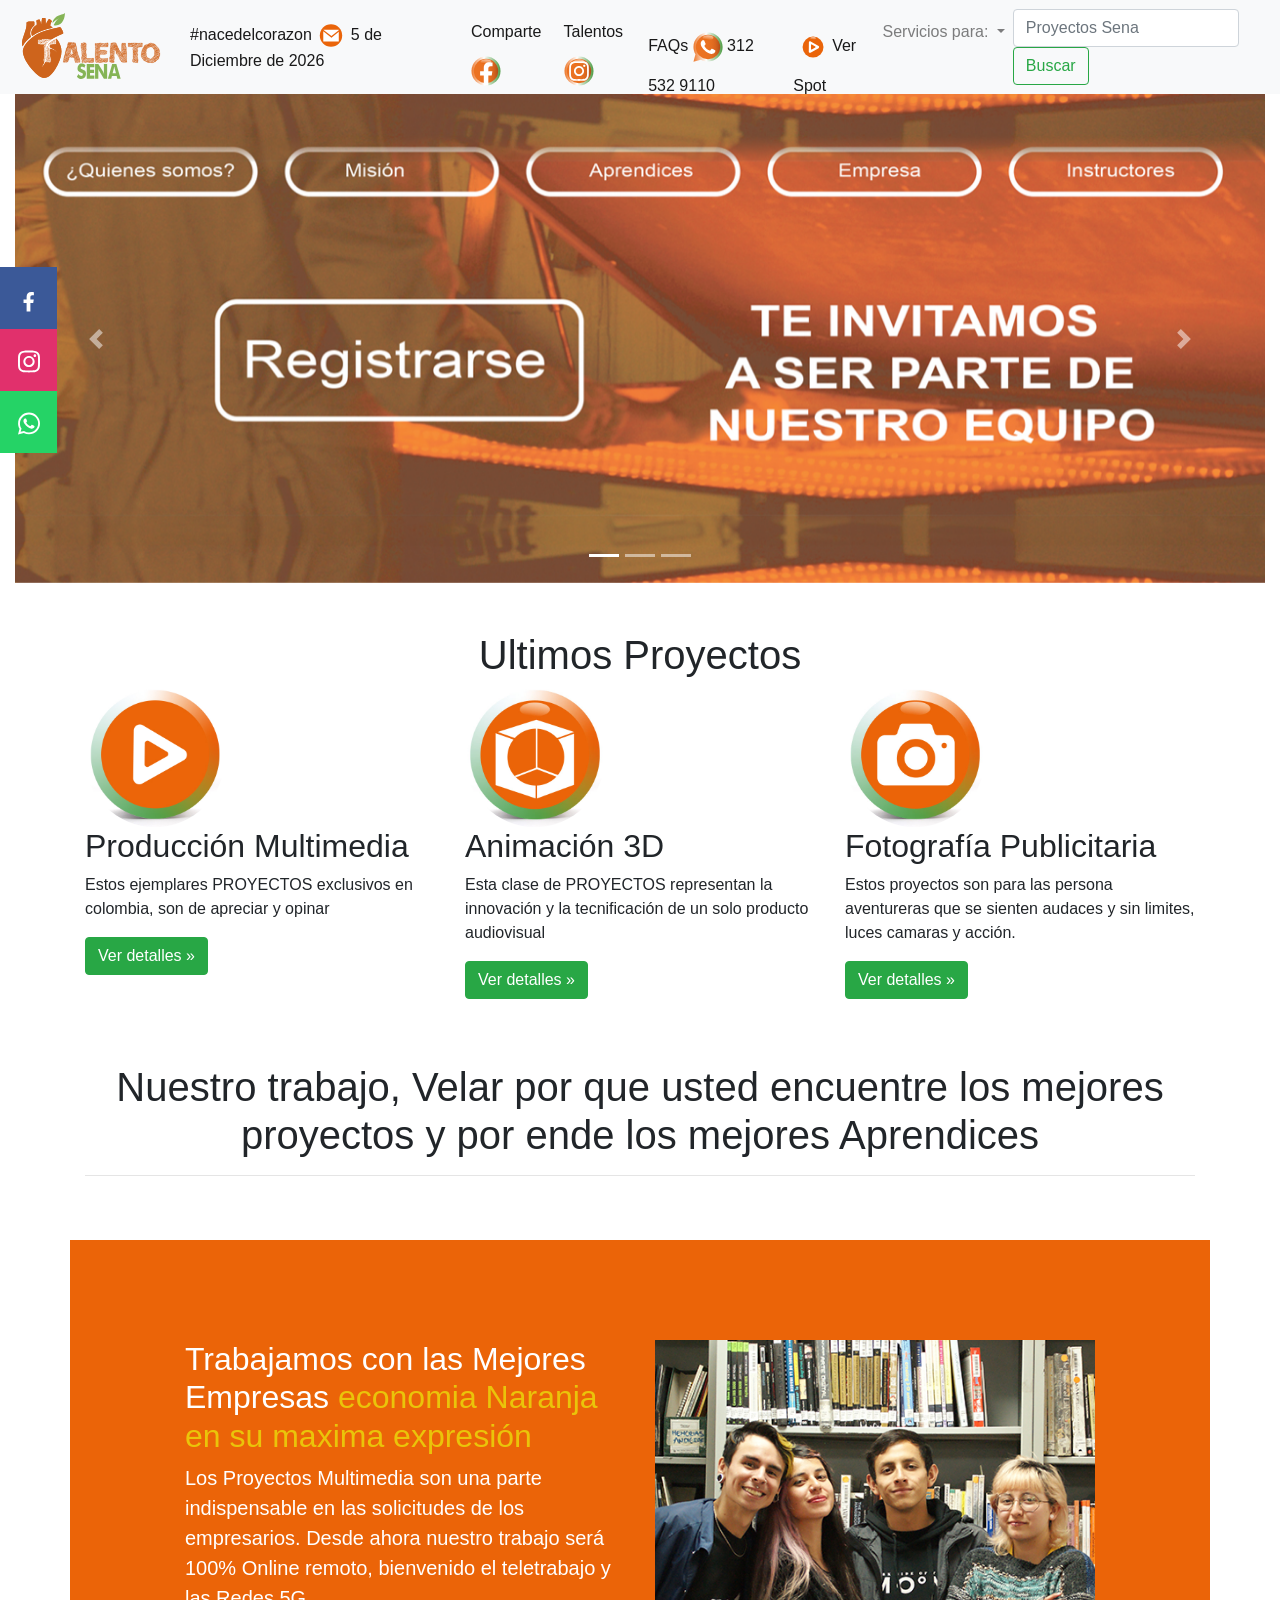
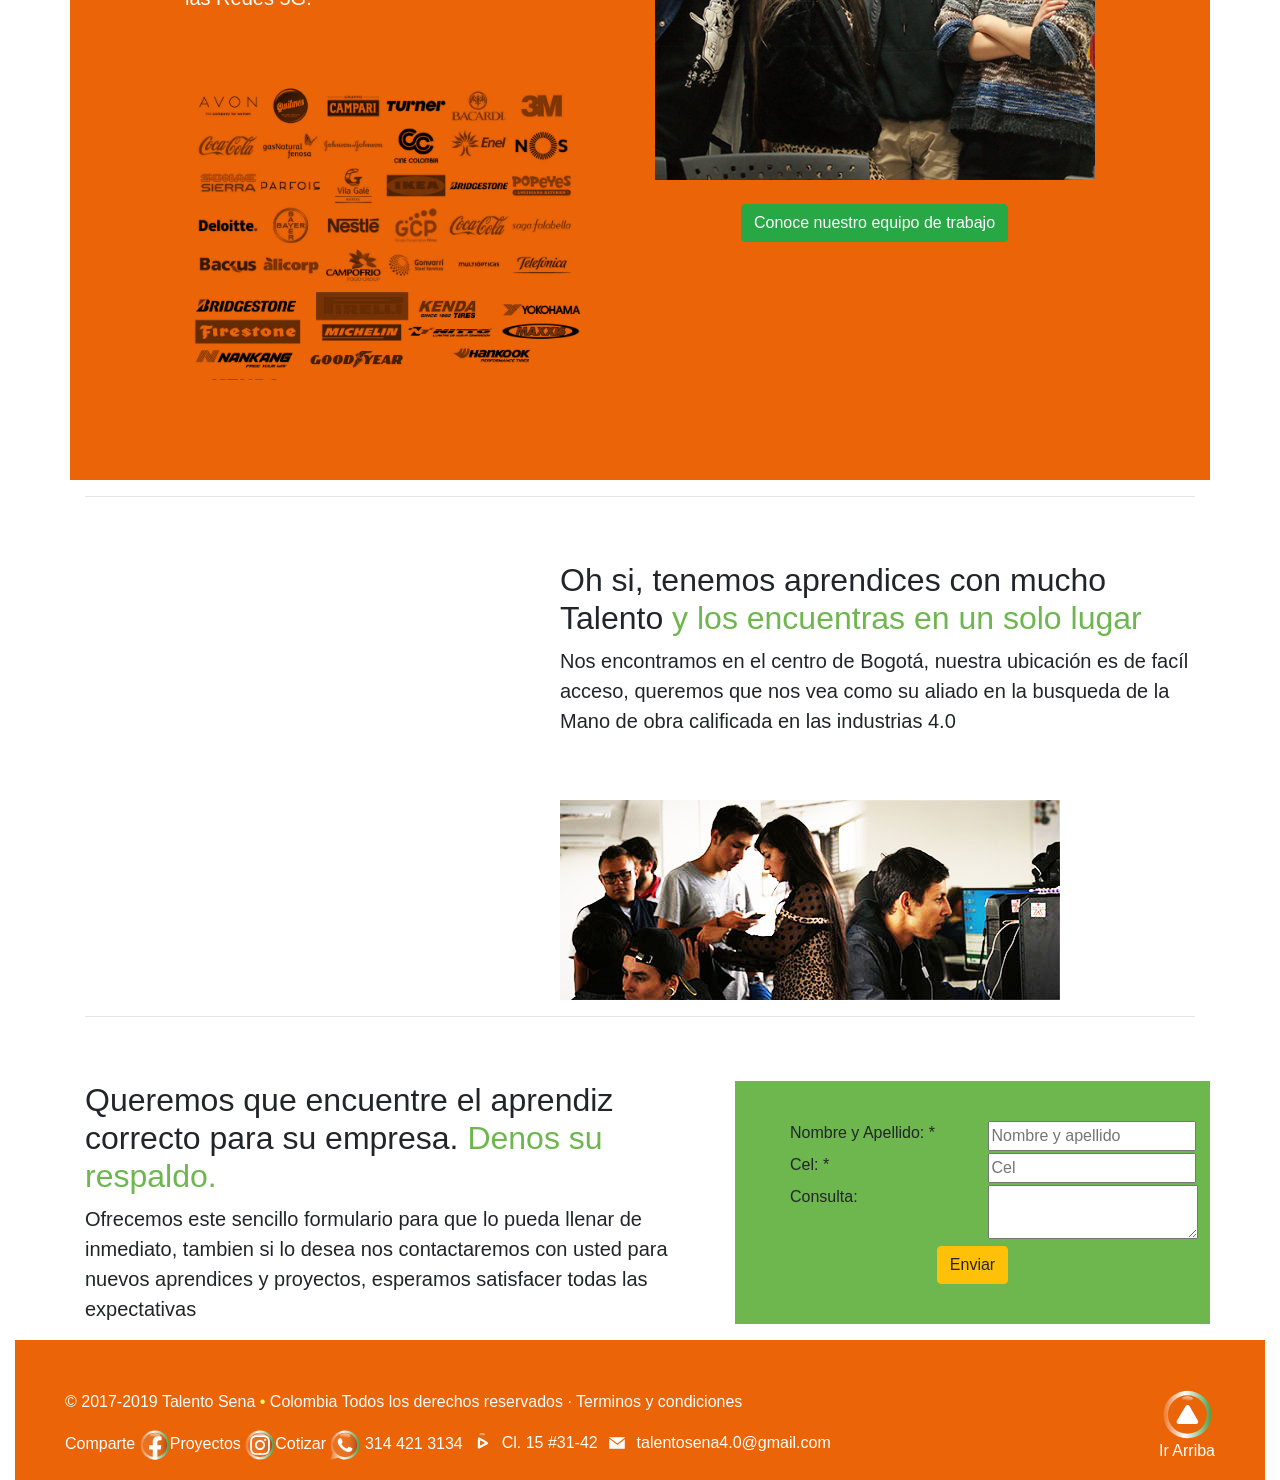
<file: index.html>
<!DOCTYPE html>
<html lang="es">
<head>
  <meta charset="UTF-8">
    
    <meta name="viewport" content="width=device-width, initial-scale=1, shrink-to-fit=no">
    <meta name="description" content="talento sena">
    <title>Talento Sena</title>

    <link rel="stylesheet" type="text/css" href="css/bootstrap.min.css">
    <link rel="stylesheet" type="text/css" href="css/animate.css">
    <link rel="stylesheet" type="text/css" href="css/miestilo.css">
    <link rel="shortcut icon" href="favicon.ico" type="image/x-icon">
    <link rel="icon" href="favicon.ico" type="image/x-icon">
    <link rel="stylesheet" href="https://cdnjs.cloudflare.com/ajax/libs/font-awesome/4.7.0/css/font-awesome.min.css">

  </head>
  <body>
    <div class="icon-bar">
  <span title="Siguenos en nuestro Fanpage con el hashtag #nacedelcorazón"><a href="https://www.facebook.com/Talento-SENA-107209784064004/" class="facebook"><img src="img/facebookW.svg" class="animated rubberBand infinite" height="25px"></a></span>
  <span title="Comparte nuestros Talentos"><a href="https://www.instagram.com/talentosena4.0/" class="ins"><img src="img/instagram-w.svg" class="animated rubberBand infinite" height="25px"></a></span>
  <span title="Escribenos, te responderemos de inmediato"><a href="https://api.whatsapp.com/send?phone=573125329110&amp;text=Hola!%20somos%20Talento%20Sena%20estamos%20para%20ayudarte" class="wp"><img src="img/whatsapp-w.svg" class="animated rubberBand infinite" height="25px" ></a></span>
    </div>
<div class="container-fluid">
  <div class="row">
  <nav class="col-lg-12 col-sm-12 navbar navbar-expand-md navbar-light bg-light">
    <a class="navbar-brand" href="#"><img src="img/logo.svg" width="150px"></a>
    <button class="navbar-toggler" type="button" data-toggle="collapse" data-target="#navbarCollapse" aria-controls="navbarCollapse" aria-expanded="false" aria-label="Toggle navigation">
      <span class="navbar-toggler-icon"></span>
    </button>
    <div class="collapse navbar-collapse" id="navbarCollapse">
      <ul class="navbar-nav mr-auto">
        <li class="nav-item active">
          <a class="nav-link" href="#">#nacedelcorazon<span class="sr-only">(current)</span>&nbsp;<img src="img/mail.svg" width="30px" height="100%">&nbsp;<script>
var meses = new Array ("Enero","Febrero","Marzo","Abril","Mayo","Junio","Julio","Agosto","Septiembre","Octubre","Noviembre","Diciembre");
var f=new Date();
document.write(f.getDate() + " de " + meses[f.getMonth()] + " de " + f.getFullYear());
</script></a>
        </li>      
        <!--<li class="nav-item">
          <a class="nav-link disabled" href="https://getbootstrap.com/docs/4.3/examples/carousel/#">Disabled</a>
        </li>-->
      </ul>
      <ul class="navbar-nav">   
        <li class="nav-item active d-flex justify-content-end">
          <a class="nav-link animated tada infinite" href="https://www.facebook.com/Talento-SENA-107209784064004/" target="_blank">Comparte<span class="sr-only">(current)</span>&nbsp;<img src="img/facebook-brands.svg" width="30px" height="100%"></a>
          <a class="nav-link" href="https://www.instagram.com/talentosena4.0/" target="_blank">Talentos<span class="sr-only">(current)</span>&nbsp;<img src="img/instagram-brands.svg" width="30px" height="100%"></a>
          <a class="nav-link animated tada infinite" href="https://api.whatsapp.com/send?phone=573125329110&amp;text=Hola!%20somos%20Talento%20Sena%20estamos%20para%20ayudarte">FAQs<span class="sr-only">(current)</span>&nbsp;<img src="img/whatsapp-brands.svg" width="30px" height="100%">&nbsp;312 532 9110</a>
          <a class="nav-link" href="#ubicacion"><span class="sr-only">(current)</span>&nbsp;<img src="img/home-solid.svg" width="30px" height="100%">&nbsp;Ver Spot</a>
        </li>
        <li class="nav-item dropdown">
        <a class="nav-link dropdown-toggle" href="#" id="navbarDropdownMenuLink" data-toggle="dropdown" aria-haspopup="true" aria-expanded="false">
          Servicios para:
        </a>
        <div class="dropdown-menu" aria-labelledby="navbarDropdownMenuLink">
          <a class="dropdown-item" href="#">Aprendices</a>
          <a class="dropdown-item" href="#">Empresas</a>
          <a class="dropdown-item" href="#">Instructores</a>
        </div>
      </li>
      </ul>
      <form class="form-inline my-2 my-lg-0">
      <input class="form-control mr-sm-2" type="search" placeholder="Proyectos Sena" aria-label="Search">
      <button class="btn btn-outline-success my-2 my-sm-0" type="submit">Buscar</button>
    </form>
    </div>
  </nav>
  <div id="carouselExampleIndicators" class="col-lg-12 col-sm-12 carousel slide" data-ride="carousel">
  <ol class="carousel-indicators">
    <li data-target="#carouselExampleIndicators" data-slide-to="0" class="active"></li>
    <li data-target="#carouselExampleIndicators" data-slide-to="1"></li>
    <li data-target="#carouselExampleIndicators" data-slide-to="2"></li>
  </ol>
  <div class="carousel-inner">
    <div class="carousel-item active">
      <img src="img/slide1.jpg" class="d-block w-100" alt="Talento Sena">
    </div>
    <div class="carousel-item">
      <img src="img/slide2.jpg" class="d-block w-100" alt="Aprendices">
    </div>
    <div class="carousel-item">
      <img src="img/slide3.jpg" class="d-block w-100" alt="Instructores">
    </div>
  </div>
  <a class="carousel-control-prev" href="#carouselExampleIndicators" role="button" data-slide="prev">
    <span class="carousel-control-prev-icon" aria-hidden="true"></span>
    <span class="sr-only">anterior</span>
  </a>
  <a class="carousel-control-next" href="#carouselExampleIndicators" role="button" data-slide="next">
    <span class="carousel-control-next-icon" aria-hidden="true"></span>
    <span class="sr-only">siguiente</span>
  </a>
  </div>
  <div class="col-lg-12"><br><br></div>
  <!-- Marketing messaging and featurettes
  ================================================== -->
  <!-- Wrap the rest of the page in another container to center all the content. -->

  <div class="container marketing">
    <center><h1>Ultimos Proyectos</h1></center>

    <!-- Three columns of text below the carousel -->
    <div class="row">
      <div class="col-lg-4">
        <img src="img/pm1.jpg" class="redondo">
        <h2>Producción Multimedia</h2>
        <p>Estos ejemplares PROYECTOS exclusivos en colombia, son de apreciar y opinar</p>
        <p><a class="btn btn-success" href="#" role="button" type="button" class="btn btn-primary" data-toggle="modal" data-target="#bd-example-modal-lg">Ver detalles »</a></p>
                <!-- Modal -->
        <div class="modal fade" id="bd-example-modal-lg" tabindex="-1" role="dialog" aria-labelledby="exampleModalCenterTitle" aria-hidden="true">
          <div class="modal-dialog modal-lg" role="document">
            <div class="modal-content">
              <div class="modal-header">
                <h5 class="modal-title" id="exampleModalLongTitle">Especialidad</h5><img src="img/stars.svg" width="26px"><img src="img/stars.svg" width="26px"><img src="img/stars.svg" width="26px"><img src="img/stars.svg" width="26px"><img src="img/stars.svg" width="26px">
                <button type="button" class="close" data-dismiss="modal" aria-label="Close">
                  <span aria-hidden="true">&times;</span>
                </button>
              </div>
              <div class="modal-body">
              <img src="img/pmultimedia1.jpg" width="100%">
              </div>
              <div class="modal-footer">
                <button type="button" class="btn btn-secondary" data-dismiss="modal">Cerrar</button>
                <button type="button" class="btn btn-primary">Compartir</button>
              </div>
            </div>
          </div>
        </div>
      </div><!-- /.col-lg-4 -->
      <div class="col-lg-4">
        <img src="img/3d2.jpg" class="redondo">
        <h2>Animación 3D</h2>
        <p>Esta clase de PROYECTOS representan la innovación y la tecnificación de un solo producto audiovisual</p>
        <p><a class="btn btn-success" href="#" role="button" type="button" class="btn btn-primary" data-toggle="modal" data-target="#bd-example-modal-lg2">Ver detalles »</a></p>
                <!-- Modal -->
        <div class="modal fade" id="bd-example-modal-lg2" tabindex="-1" role="dialog" aria-labelledby="exampleModalCenterTitle" aria-hidden="true">
          <div class="modal-dialog modal-lg" role="document">
            <div class="modal-content">
              <div class="modal-header">
                <h5 class="modal-title" id="exampleModalLongTitle">Especialidad</h5><img src="img/stars.svg" width="26px"><img src="img/stars.svg" width="26px"><img src="img/stars.svg" width="26px"><img src="img/stars.svg" width="26px">
                <button type="button" class="close" data-dismiss="modal" aria-label="Close">
                  <span aria-hidden="true">&times;</span>
                </button>
              </div>
              <div class="modal-body">
              <img src="img/a3d1.jpg" width="100%">
              </div>
              <div class="modal-footer">
                <button type="button" class="btn btn-secondary" data-dismiss="modal">Cerrar</button>
                <button type="button" class="btn btn-primary">Compartir</button>
              </div>
            </div>
          </div>
        </div>
      </div><!-- /.col-lg-4 -->
      <div class="col-lg-4">
        <img src="img/fp3.jpg" class="redondo">
        <h2>Fotografía Publicitaria</h2>
        <p>Estos proyectos son para las persona aventureras que se sienten audaces y sin limites, luces camaras y acción.</p>
        <p><a class="btn btn-success" href="#" role="button" type="button" class="btn btn-primary" data-toggle="modal" data-target="#bd-example-modal-lg3">Ver detalles »</a></p>
                <!-- Modal -->
        <div class="modal fade" id="bd-example-modal-lg3" tabindex="-1" role="dialog" aria-labelledby="exampleModalCenterTitle" aria-hidden="true">
          <div class="modal-dialog modal-lg" role="document">
            <div class="modal-content">
              <div class="modal-header">
                <h5 class="modal-title" id="exampleModalLongTitle">Especialidad</h5><img src="img/stars.svg" width="26px"><img src="img/stars.svg" width="26px"><img src="img/stars.svg" width="26px"><img src="img/stars.svg" width="26px">
                <button type="button" class="close" data-dismiss="modal" aria-label="Close">
                  <span aria-hidden="true">&times;</span>
                </button>
              </div>
              <div class="modal-body">
              <img src="img/fpublicitaria1.jpg" width="100%">
              </div>
              <div class="modal-footer">
                <button type="button" class="btn btn-secondary" data-dismiss="modal">Cerrar</button>
                <button type="button" class="btn btn-primary">Compartir</button>
              </div>
            </div>
          </div>
        </div>
      </div><!-- /.col-lg-4 -->
    </div><!-- /.row -->
    <div class="col-lg-12"><br><br></div>

    <!-- START THE FEATURETTES -->
    <center><h1>Nuestro trabajo, Velar por que usted encuentre los mejores proyectos y por ende los mejores Aprendices</h1></center>
    <hr class="featurette-divider">
  <div class="col-lg-12"><br><br></div>
    <div class="row featurette" style="background-color: #EB6408; padding: 100px">
      <div class="col-lg-6 col-md-7">
        <h2 class="featurette-heading" style="color: white">Trabajamos con las Mejores Empresas<span style="color: #EAC40A">&nbsp;economia Naranja en su maxima expresión</span></h2>
        <p class="lead" style="color: white">Los Proyectos Multimedia son una parte indispensable en las solicitudes de los empresarios. Desde ahora nuestro trabajo será 100% Online remoto, bienvenido el teletrabajo y las Redes 5G.</p><br><br><img src="img/marcas.jpg" width="400px">
      </div>
      <div class="col-lg-6 col-md-5">
        <img src="img/equipo.jpg" width="100%"><br><br>
        <p style="display: flex; justify-content: center; margin: auto;"><a class="btn btn-success animated pulse infinite" href="#" role="button" type="button" class="btn btn-primary" data-toggle="modal" data-target="#bd-example-modal-lg4">Conoce nuestro equipo de trabajo</a></p>
        <!-- Modal -->
        <div class="modal fade" id="bd-example-modal-lg4" tabindex="-1" role="dialog" aria-labelledby="exampleModalCenterTitle" aria-hidden="true">
          <div class="modal-dialog modal-lg" role="document">
            <div class="modal-content">
              <div class="modal-header">
                <h5 class="modal-title" id="exampleModalLongTitle">Equipo de Trabajo</h5><img src="img/stars.svg" width="26px"><img src="img/stars.svg" width="26px"><img src="img/stars.svg" width="26px"><img src="img/stars.svg" width="26px"><img src="img/stars.svg" width="26px">
                <button type="button" class="close" data-dismiss="modal" aria-label="Close">
                  <span aria-hidden="true">&times;</span>
                </button>
              </div>
              <div class="modal-body">
                <div class="row">
                  <div class="col-lg-3">
                    <img src="img/sua.jpg" class="redondo">
                    <h4>Brayan Sua</h4>
                    <p>Productor Multimedia  en formacion  dedicado  a la ilustracion analoga y digital  desarrollando asi  piezas graficas y pre post produccion audiovisual, Capaz de crear y transmitir mensajes visuales mediante la aplicación de técnicas de reproducción gráfica de acuerdo a las demandas sociales, culturales y políticas de nuestro país.</p>
                    <p><a class="btn btn-success" href="https://brayansua.000webhostapp.com/" role="button" type="button" class="btn btn-primary" data-toggle="modal" data-target="#bd-example-modal-lg">Portafolio »</a></p>
                  </div><!-- /.col-lg-4 -->
                  <div class="col-lg-3">
                    <img src="img/maria.jpg" class="redondo">
                    <h4>Maria Pabon</h4>
                    <p>Productora Multimedia, enfocada en la elaboración de contenidos transmedia, conocimientos en Pre, Pro y Postproducción Audiovisual, creación de historias, ilustración digital, públicidad, edición de imagenes y fotografía. Habilidad en liderazgo, y actitud para concluir ideas en colectivo, capacidad de resiliencia y comunicación asertiva</p>
                    <p><a class="btn btn-success" href="https://paginalunar.000webhostapp.com/" role="button" type="button" class="btn btn-primary" data-toggle="modal" data-target="#bd-example-modal-lg" target="_blank">Portafolio »</a></p>
                  </div><!-- /.col-lg-4 -->
                  <div class="col-lg-3">
                    <img src="img/juanp.jpg" class="redondo">
                    <h4>Juan Londoño</h4>
                    <p>Soy un productor multimedia, enfocado en el área de fotografía y diseño web, pero también me desempeño en áreas como la ilustración y la post-producción de audio y video. Dándole un estilo a mis trabajos mucho más tropicales y frescos al manejar tanto diseños como colores vivos y cálidos, transformados la forma de ver la multimedia, desde un aspecto visual más llamativo pero que conserva el mensaje.</p>
                    <p><a class="btn btn-success" href="https://juan-productormultimedia.000webhostapp.com/Mitrabajo.html" role="button" type="button" class="btn btn-primary" data-toggle="modal" data-target="#bd-example-modal-lg" target="_blank">Portafolio »</a></p>
                  </div><!-- /.col-lg-4 -->
                  <div class="col-lg-3">
                    <img src="img/joha.jpg" class="redondo">
                    <h4>Johana Ramirez</h4>
                    <p>Productora Multimedia en etapa lectiva  dedicada a la ilustracion analoga y digital  desarrollando asi  piezas graficas y pre post produccion audiovisual</p>
                    <p><a class="btn btn-success" href="https://jhnrmrz.000webhostapp.com/Portafolioweb/" role="button" type="button" class="btn btn-primary" data-toggle="modal" data-target="#bd-example-modal-lg" target="_blank">Portafolio »</a></p>
                  </div><!-- /.col-lg-4 -->
                </div>
              </div>
              <div class="modal-footer">
                <button type="button" class="btn btn-secondary" data-dismiss="modal">Cerrar</button>
                <button type="button" class="btn btn-primary">Compartir</button>
              </div>
            </div>
          </div>
        </div>
      </div>
    </div>

    <hr class="featurette-divider">
  <div class="col-lg-12"><br><br></div>
    <div class="row featurette">
      <div class="col-lg-7 col-md-7 col-sm-12 order-md-2">
        <h2 class="featurette-heading">Oh si, tenemos aprendices con mucho Talento<span style="color: #6EB64E">&nbsp;y los encuentras en un solo lugar</span></h2>
        <p class="lead">Nos encontramos en el centro de Bogotá, nuestra ubicación es de facíl acceso, queremos que nos vea como su aliado en la busqueda de la Mano de obra calificada en las industrias 4.0</p>
        <div class="col-lg-12"><br><br></div>
        <img src="img/trabajo.jpg">
      </div>
      <div class="col-lg-5 col-md-5 col-sm-12 order-md-1" id="ubicacion">
        <iframe src="https://www.google.com/maps/embed?pb=!1m18!1m12!1m3!1d3976.8733988831855!2d-74.09423858529563!3d4.616664043666135!2m3!1f0!2f0!3f0!3m2!1i1024!2i768!4f13.1!3m3!1m2!1s0x8e3f996f79f4e283%3A0x5856b6b66ab6bd34!2sCENIGRAF!5e0!3m2!1ses!2sco!4v1587052165827!5m2!1ses!2sco" width="450" height="400" frameborder="0" style="border:0;" allowfullscreen="" aria-hidden="false" tabindex="0"></iframe>
      </div>
    </div>

    <hr class="featurette-divider">
    <div class="col-lg-12"><br><br></div>
    <div class="row featurette">
      <div class="col-md-7">
        <h2 class="featurette-heading">Queremos que encuentre el aprendiz correcto para su empresa. <span style="color: #6EB64E">Denos su respaldo.</span></h2>
        <p class="lead">Ofrecemos este sencillo formulario para que lo pueda llenar de inmediato, tambien si lo desea nos contactaremos con usted para nuevos aprendices y proyectos, esperamos satisfacer todas las expectativas</p>
      </div>
      <div class="col-md-5">
        <form action="envia.php" method="post" class="form-consulta">
        <div class="row animated jackInTheBox" id="tiempo1" style="background-color: #6EB64E ; padding:40px">
            <div class="col-md-6 animated bounceInLeft" id="tiempo2">
                    <label>Nombre y Apellido: <span>*</span>
            </div>
            <div class="col-md-6 animated bounceInRight" id="tiempo3">
                    <input type="text" name="nombre" placeholder="Nombre y apellido" class="campo-form" required>
                    </label>
            </div>
            <div class="col-md-6 animated bounceInLeft" id="tiempo4">
                    <label>Cel: <span>*</span>
            </div>
            <div class="col-md-6 animated bounceInRight" id="tiempo5">
                    <input type="text" name="cel" placeholder="Cel" class="campo-form" required>
                    </label>
            </div>
            <div class="col-md-6 animated bounceInLeft" id="tiempo6">    
                    <label>Consulta:
            </div>
            <div class="col-md-6 animated bounceInRight" id="tiempo7"> 
                    <textarea name="consulta" class="campo-form"></textarea>
                    </label>
            </div>
            <div class="col-md-12 animated jackInTheBox" id="tiempo8">
                    <center><input type="submit" value="Enviar" class="btn btn-warning"></center>
            </div>
                  </form>
      </div>
    </div>

    <hr class="featurette-divider">

    <!-- /END THE FEATURETTES -->

  </div>
</div>
</div>


  <!-- FOOTER -->
  <footer class="col-lg-12 col-sm-12" style="display:block; background-color: #EB6408; padding: 50px; color: white; height: 100%">
    <p class="float-right"><a href="#" style="color: white"><img src="img/arriba.svg">Ir Arriba</a></p>
    <p>© 2017-2019 Talento Sena&nbsp;<span style="color: #ffff68">•</span> Colombia <a href="#" style="color: white">Todos los derechos reservados</a> · <a href="#" style="color: white">Terminos y condiciones</a></p>
    <a class="float-left" href="#" style="color: white">Comparte<span class="sr-only">(current)</span>&nbsp;<img src="img/facebook-brands.svg" width="30px" height="100%"></a>
    <a class="float-left" href="#" style="color: white">Proyectos<span class="sr-only">(current)</span>&nbsp;<img src="img/instagram-brands.svg" width="30px" height="100%"></a>
    <a class="float-left" href="https://api.whatsapp.com/send?phone=573144213134&amp;text=Hola!%20somos%20Rines%20y%20Llantas%20AM%20estamos%20para%20servirle" style="color: white">Cotizar<span class="sr-only">(current)</span>&nbsp;<img src="img/whatsapp-brands.svg" width="30px" height="100%">&nbsp;314 421 3134</a>
    <a class="float-left" href="#ubicacion" style="color: white"><span class="sr-only">(current)</span>&nbsp;<img src="img/home-solid.svg" width="30px" height="100%">&nbsp;Cl. 15 #31-42&nbsp;<img src="img/mail.svg" width="30px" height="100%">&nbsp;talentosena4.0@gmail.com</a>
  </footer>
</main>
<script src="https://code.jquery.com/jquery-3.3.1.slim.min.js" integrity="sha384-q8i/X+965DzO0rT7abK41JStQIAqVgRVzpbzo5smXKp4YfRvH+8abtTE1Pi6jizo" crossorigin="anonymous"></script>
    <script src="https://cdnjs.cloudflare.com/ajax/libs/popper.js/1.14.7/umd/popper.min.js" integrity="sha384-UO2eT0CpHqdSJQ6hJty5KVphtPhzWj9WO1clHTMGa3JDZwrnQq4sF86dIHNDz0W1" crossorigin="anonymous"></script>
    <script src="https://stackpath.bootstrapcdn.com/bootstrap/4.3.1/js/bootstrap.min.js" integrity="sha384-JjSmVgyd0p3pXB1rRibZUAYoIIy6OrQ6VrjIEaFf/nJGzIxFDsf4x0xIM+B07jRM" crossorigin="anonymous"></script>

</body>
</html>
</file>
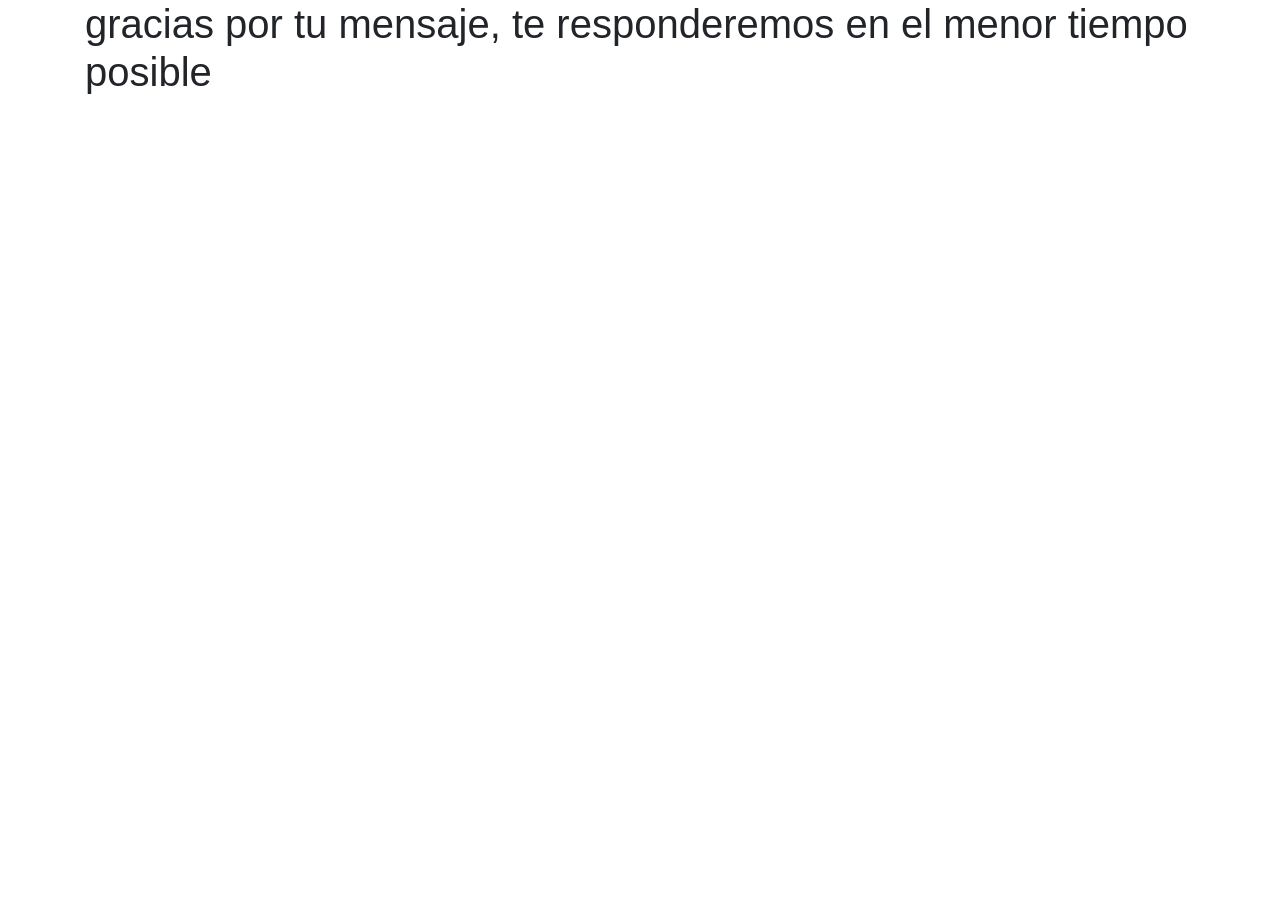
<file: confirma.html>
﻿<!doctype html>
<html lang="en">
  <head>
    <!-- Required meta tags -->
    <meta charset="utf-8">
    <meta name="viewport" content="width=device-width, initial-scale=1, shrink-to-fit=no">

    <!-- Bootstrap CSS -->
    <link rel="stylesheet" href="https://stackpath.bootstrapcdn.com/bootstrap/4.3.1/css/bootstrap.min.css" integrity="sha384-ggOyR0iXCbMQv3Xipma34MD+dH/1fQ784/j6cY/iJTQUOhcWr7x9JvoRxT2MZw1T" crossorigin="anonymous">

    <title>Formulario de contacto</title>
  </head>
  <body>
    <div class="container">
    <h1>gracias por tu mensaje, te responderemos en el menor tiempo posible</h1>
    
    </div>

    <!-- Optional JavaScript -->
    <!-- jQuery first, then Popper.js, then Bootstrap JS -->
    <script src="https://code.jquery.com/jquery-3.3.1.slim.min.js" integrity="sha384-q8i/X+965DzO0rT7abK41JStQIAqVgRVzpbzo5smXKp4YfRvH+8abtTE1Pi6jizo" crossorigin="anonymous"></script>
    <script src="https://cdnjs.cloudflare.com/ajax/libs/popper.js/1.14.7/umd/popper.min.js" integrity="sha384-UO2eT0CpHqdSJQ6hJty5KVphtPhzWj9WO1clHTMGa3JDZwrnQq4sF86dIHNDz0W1" crossorigin="anonymous"></script>
    <script src="https://stackpath.bootstrapcdn.com/bootstrap/4.3.1/js/bootstrap.min.js" integrity="sha384-JjSmVgyd0p3pXB1rRibZUAYoIIy6OrQ6VrjIEaFf/nJGzIxFDsf4x0xIM+B07jRM" crossorigin="anonymous"></script>
  </body>
</html>
</file>
<file: css/miestilo.css>
.bd-placeholder-img {
        font-size: 1.125rem;
        text-anchor: middle;
        -webkit-user-select: none;
        -moz-user-select: none;
        -ms-user-select: none;
        user-select: none;
      }

      @media (min-width: 768px) {
        .bd-placeholder-img-lg {
          font-size: 3.5rem;
        }
      }
.redondo{
  width: 140px;
  height: 140px;
  border-radius: 300px
}
body {margin:0;height:2000px;}

.icon-bar {
  position: fixed;
  top: 40%;
  -webkit-transform: translateY(-50%);
  -ms-transform: translateY(-50%);
  transform: translateY(-50%);
  z-index: 999
}

.icon-bar a {
  display: block;
  text-align: center;
  padding: 16px;
  transition: all 0.3s ease;
  color: white;
  font-size: 20px;
}

.icon-bar a:hover {
  background-color: #000;
}

.facebook {
  background: #3B5998;
  color: white;
}

.twitter {
  background: #55ACEE;
  color: white;
}

.google {
  background: #dd4b39;
  color: white;
}

.linkedin {
  background: #007bb5;
  color: white;
}

.youtube {
  background: #bb0000;
  color: white;
}

.content {
  margin-left: 75px;
  font-size: 30px;
}
.wp{
  display: block;
  background-color: #25d366
}
.ins{
  display: block;
  background-color: #E1306C
}
@media only screen and (max-width: 768px) {
  /* For mobile phones: */
  [class*="col-"] {
    width: 100%;
  }
  [class*="carousel slide"] {
    display: block;
    top: 22%
  }
  [class*="icon-bar"]{
    position: sticky;
    top: 65%;
    display:flex;
    justify-content: flex-end;
  }
   [class*="text"]{
    display:none;
  }
</file>
